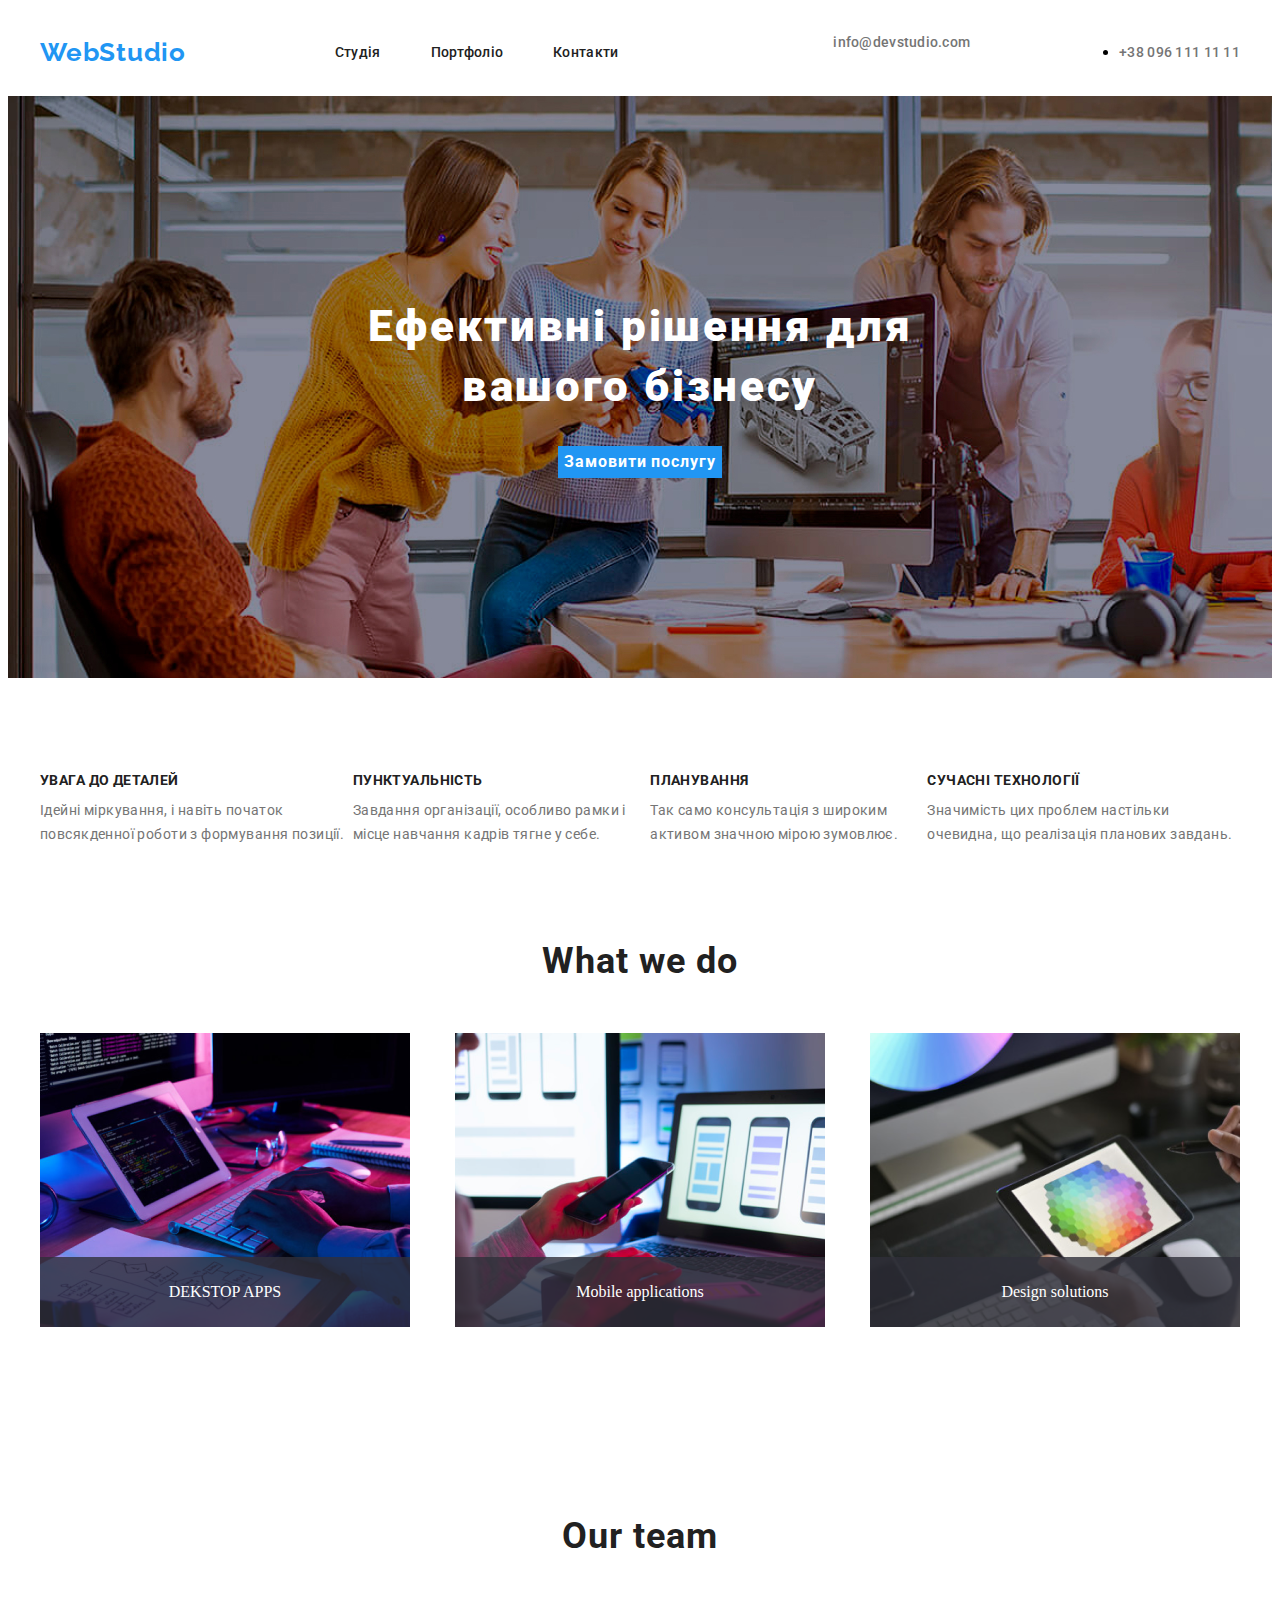
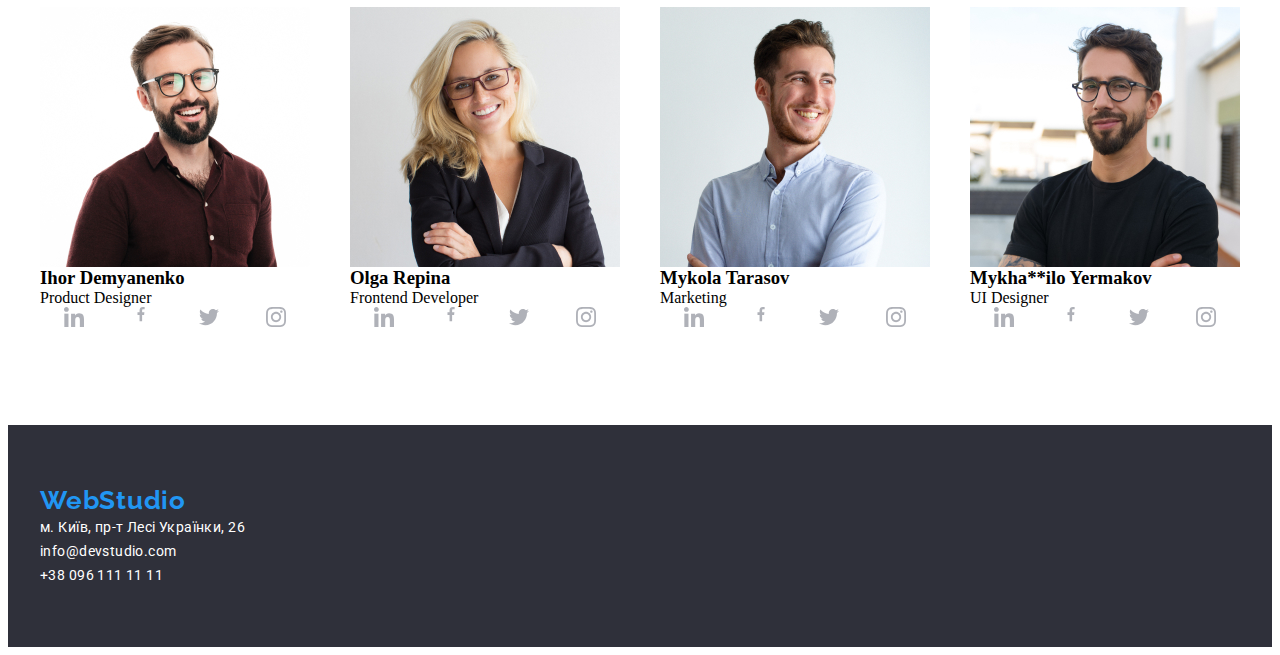
<file: index.html>
<!DOCTYPE html>
<html lang="en">
<head>
    <meta charset="UTF-8" />
    <meta name="viewport" content="width=device-width, initial-scale=1.0" />
    <title>Фоновий малюнок</title>
    <link
    rel="stylesheet"
    href="https://cdnjs.cloudflare.com/ajax/libs/modern-normalize/2.0.0/modern-normalize.min.css"
    integrity="sha512-4xo8blKMVCiXpTaLzQSLSw3KFOVPWhm/TRtuPVc4WG6kUgjH6J03IBuG7JZPkcWMxJ5huwaBpOpnwYElP/m6wg=="
    crossorigin="anonymous"
    referrerpolicy="no-referrer"/>
    <link rel="preconnect" href="https://fonts.googleapis.com">
    <link rel="preconnect" href="https://fonts.gstatic.com" crossorigin>
    <link href="https://fonts.googleapis.com/css2?family=Raleway:wght@700&family=Roboto:wght@400;500;700;900&display=swap" rel="stylesheet">
    <link rel="stylesheet" href="./style.css">
    <link rel="stylesheet" href="reset.css">
</head>
<body>
    <header class="header">
        <div class="container header-container">
            <a href="" class="logo">WebStudio</a>
            <nav class="nav"> 
                <ul class="nav-list">    
                    <li class="nav-list-item"><a href="" class="nav-list-link">Студія</a></li>
                    <li class="nav-list-item"><a href="./portfolio.html" class="nav-list-link">Портфоліо</a></li>
                    <li class="nav-list-item"><a href="" class="nav-list-link">Контакти</a></li>
                </ul>
            </nav>
            <ul class="contact-list">
                <svg width="16" height="12" viewBox="0 0 16 12" fill="none" xmlns="http://www.w3.org/2000/svg"></svg>
                    <path d="M14.5 0H1.50001C0.672854 0 0 0.672853 0 1.50001V10.5C0 11.3271 0.672854 12 1.50001 12H14.5C15.3271 12 16 11.3271 16 10.5V1.50001C16 0.672853 15.3271 0 14.5 0ZM14.5 0.999994C14.5679 0.999994 14.6325 1.01409 14.6916 1.0387L8 6.83838L1.30833 1.0387C1.36742 1.01412 1.43204 0.999994 1.49998 0.999994H14.5ZM14.5 11H1.50001C1.22414 11 0.999996 10.7759 0.999996 10.5V2.09521L7.67236 7.87792C7.76661 7.95944 7.8833 7.99999 8 7.99999C8.1167 7.99999 8.23339 7.95948 8.32764 7.87792L15 2.09521V10.5C15 10.7759 14.7759 11 14.5 11Z" fill="#2196F3"/>
                </svg>
                <li class="contact-list-item"><a href="" class="contact-list-link">info@devstudio.com</a></li>
                <svg width="10" height="16" viewBox="0 0 10 16" fill="none" xmlns="http://www.w3.org/2000/svg"></svg>
               <path d="M8.5 0H1.5C0.672848 0 0 0.672848 0 1.5V14.5C0 15.3272 0.672848 16 1.5 16H8.5C9.32715 16 10 15.3272 10 14.5V1.5C10 0.672848 9.32715 0 8.5 0ZM1.5 1H8.5C8.77588 1 9 1.22412 9 1.5V12H1V1.5C1 1.22412 1.22412 1 1.5 1ZM8.5 15H1.5C1.22412 15 1 14.7759 1 14.5V13H9V14.5C9 14.7759 8.77588 15 8.5 15Z" fill="#757575"/>
                <path d="M2.35355 13.7389C2.54882 13.9213 2.54882 14.2169 2.35355 14.3992C2.15828 14.5816 1.84172 14.5816 1.64645 14.3992C1.45118 14.2169 1.45118 13.9213 1.64645 13.7389C1.84172 13.5566 2.15828 13.5566 2.35355 13.7389Z" fill="#757575"/>
                </svg>
            </ul>
                    
                <li class="contact-list-item"><a href="" class="contact-list-link">+38 096 111 11 11</a></li>
                
            </ul>
        </div>
    </header>
    <main>
        <section class="hero">
            <div class="container"><h1 class="hero-title">Ефективні рішення для вашого бізнесу</h1>
            
                <button class="hero-btn">Замовити послугу</button>
            </div>
            
        </section>
        <section class="features">
            <div class="container">
                <ul class="features-list">
                    <li class="features-list-item">
                        <h3 class="features-list-title">УВАГА ДО ДЕТАЛЕЙ</h3>
                        <p class="features-list-text">Ідейні міркування, і навіть початок повсякденної роботи з формування позиції.</p>
                    </li>
                    <li class="features-list-item">
                        <h3 class="features-list-title">ПУНКТУАЛЬНІСТЬ</h3>
                        <p class="features-list-text">Завдання організації, особливо рамки і місце навчання кадрів тягне у себе.</p>
                    </li>
                    <li class="features-list-item">
                        <h3 class="features-list-title">ПЛАНУВАННЯ</h3>
                        <p class="features-list-text">Так само консультація з широким активом значною мірою зумовлює.</p>
                    </li>
                    <li class="features-list-item">
                        <h3 class="features-list-title">СУЧАСНІ ТЕХНОЛОГІЇ</h3>
                        <p class="features-list-text">Значимість цих проблем настільки очевидна, що реалізація планових завдань.</p>
                    </li>
                </ul>
            </div>
            
        </section>
        <section class="work">
            <div class="container">
                <h2 class="work-title">What we do</h2>
            <ul class="work-list">
                <li class="work-list-item">
                    <div class="work-list-wrap">
                        <img src="./img/img (1).png" alt="">
                        <p class="work-list-text">
                            DEKSTOP APPS
                        </p>
                    </div>  
                </li>
                <li class="work-list-item">
                    <div class="work-list-wrap">
                        <img src="./img/img (2).png" alt="">
                        <p class="work-list-text">
                            Mobile applications
                        </p>
                    </div>  
                </li>
                <li class="work-list-item">
                  <div class="work-list-wrap">
                    <img src="./img/img (3).png" alt="">
                    <p class="work-list-text">
                        Design solutions
                    </p>
                 </div>    
                </li>
            </ul>
            </div>
        </section>
        <section class="team">
            <div class="container">
                <h2 class="team-title">Our team</h2>
            <ul class="team-list">
                <li class="team-list-item">
                    <img src="./img/img (3).jpg" alt="">
                    <h3 class="team-list-title">Ihor Demyanenko</h3>
                    <p class="team-list-text">Product Designer</p>
                    <ul class="social-list">
                            <li class="social-list-item">
                            <a href="" class="social-list-link">
                                <svg width="20" height="20" class="social-list-icon">
                                    <use href="./symbol-defs.svg#icon-linkedin"></use>
                                </svg>                                                  
                            </a>
                        </li>
                        <li class="social-list-item">
                            <a href="" class="social-list-link">
                                <svg width="20" height="20" class="social-list-icon">
                                    <use href="./symbol-defs.svg#icon-facebook"></use>
                                </svg>
                            </a>
                        </li>
                        <li class="social-list-item">
                            <a href="" class="social-list-link">
                                <svg  width="20" height="20" class="social-list-icon">
                                    <use href="./symbol-defs.svg#icon-twitter"></use>
                                </svg>
                            </a>
                        </li>
                        <li class="social-list-item">
                            <a href="" class="social-list-link">
                                <svg  width="20" height="20" class="social-list-icon">
                                    <use href="./symbol-defs.svg#icon-instagram"></use>
                                </svg>
                            </a>
                        </li>
                    </ul>
                </li>
                <li class="team-list-item">
                    <img src="./img/img (2).jpg" alt="">
                    <h3 class="team-list-title">Olga Repina</h3>
                    <p class="team-list-text">Frontend Developer</p>
                    <ul class="social-list">
                        <li class="social-list-item">
                            <a href="" class="social-list-link">
                                <svg  width="20" height="20" class="social-list-icon">
                                    <use href="./symbol-defs.svg#icon-linkedin"></use>
                                </svg>
                            </a>
                        </li>
                        <li class="social-list-item">
                            <a href="" class="social-list-link">
                                <svg  width="20" height="20" class="social-list-icon">
                                    <use href="./symbol-defs.svg#icon-facebook"></use>
                                </svg>
                            </a>
                        </li>
                        <li class="social-list-item">
                            <a href="" class="social-list-link">
                                <svg  width="20" height="20" class="social-list-icon">
                                    <use href="./symbol-defs.svg#icon-twitter"></use>
                                </svg>
                            </a>
                        </li>
                        <li class="social-list-item">
                            <a href="" class="social-list-link">
                                <svg   width="20" height="20" class="social-list-icon">
                                    <use href="./symbol-defs.svg#icon-instagram"></use>
                                </svg>
                            </a>
                        </li>
                    </ul>
                </li>
                <li class="team-list-item">
                    <img src="./img/img (4).jpg" alt="">
                    <h3 class="team-list-title">Mykola Tarasov</h3>
                    <p class="team-list-text">Marketing</p>
                    <ul class="social-list">
                        <li class="social-list-item">
                            <a href="" class="social-list-link">
                                <svg  width="20" height="20" class="social-list-icon">
                                    <use href="./symbol-defs.svg#icon-linkedin"></use>
                                </svg>
                            </a>
                        </li>
                        <li class="social-list-item">
                            <a href="" class="social-list-link">
                                <svg  width="20" height="20" class="social-list-icon">
                                    <use href="./symbol-defs.svg#icon-facebook"></use>
                                </svg>
                            </a>
                        </li>
                        <li class="social-list-item">
                            <a href="" class="social-list-link">
                                <svg  width="20" height="20" class="social-list-icon">
                                    <use href="./symbol-defs.svg#icon-twitter"></use>
                                </svg>
                            </a>
                        </li>
                        <li class="social-list-item">
                            <a href="" class="social-list-link">
                                <svg  width="20" height="20" class="social-list-icon">
                                    <use href="./symbol-defs.svg#icon-instagram"></use>
                                </svg>
                            </a>
                        </li>
                    </ul>
                </li>
                <li class="team-list-item">
                    <img src="./img/img (6).jpg" alt="">
                    <h3 class="team-list-title">Mykha**ilo Yermakov</h3>
                    <p class="team-list-text">UI Designer</p>
                    <ul class="social-list">
                        <li class="social-list-item">
                            <a href="" class="social-list-link">
                                <svg  width="20" height="20" class="social-list-icon">
                                    <use href="./symbol-defs.svg#icon-linkedin"></use>
                                </svg>
                            </a>
                        </li>
                        <li class="social-list-item">
                            <a href="" class="social-list-link">
                                <svg  width="20" height="20" class="social-list-icon">
                                    <use href="./symbol-defs.svg#icon-facebook"></use>
                                </svg>
                            </a>
                        </li>
                        <li class="social-list-item">
                            <a href="" class="social-list-link">
                                <svg  width="20" height="20" class="social-list-icon">
                                    <use href="./symbol-defs.svg#icon-twitter"></use>
                                </svg>
                            </a>
                        </li>
                        <li class="social-list-item">
                            <a href="" class="social-list-link">
                                <svg  width="20" height="20" class="social-list-icon">
                                    <use href="./symbol-defs.svg#icon-instagram"></use>
                                </svg>
                            </a>
                        </li>
                    </ul>
                </li>
            </ul>
            </div>
        </swection>
    </main>
    <footer class="footer">
        <div class="container">
            <a class="logo">WebStudio</a>
            <address class="address">
                <ul class="address-list">
                    <li class="address-list-item"><a href="" class="address-list-link">м. Київ, пр-т Лесі Українки, 26</a></li>
                    <li class="address-list-item"><a href="" class="address-list-link">info@devstudio.com</a></li>
                    <li class="address-list-item"><a href="" class="address-list-link">+38 096 111 11 11</a></li>
                </ul>
            </address>
        </div>
    </footer>
</body>
</html>
</file>
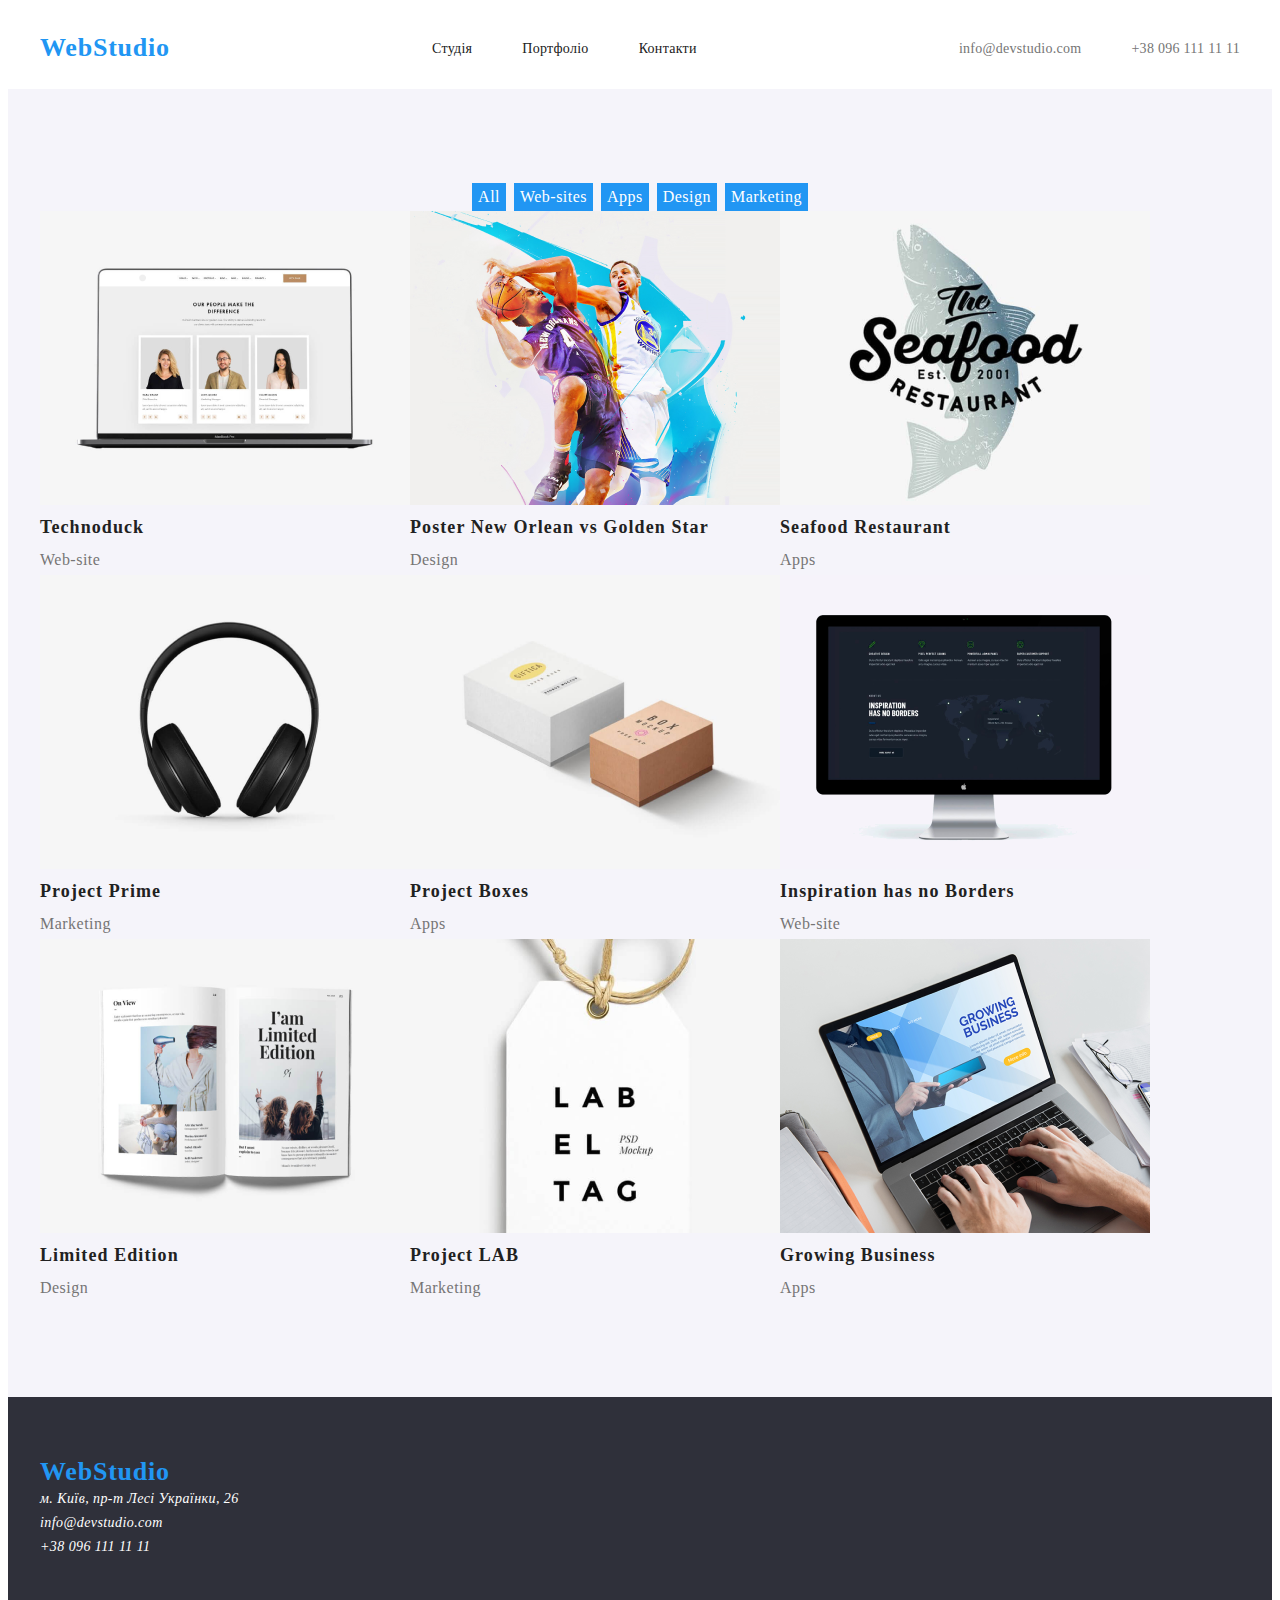
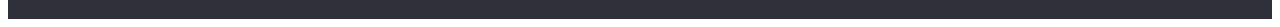
<file: portfolio.html>
<!DOCTYPE html>
<html lang="en">
<head>
    <meta charset="UTF-8" />
<meta name="viewport" content="width=device-width, initial-scale=1.0" />
    <title>Фоновий малюнок</title>
    <link rel="stylesheet" href="./style.css">
</head>
<body>
    <header class="header">
        <div class="container header-container">
            <a href="" class="logo">WebStudio</a>
            <nav class="nav"> 
                <ul class="nav-list">    
                    <li class="nav-list-item"><a href="" class="nav-list-link">Студія</a></li>
                    <li class="nav-list-item"><a href="./portfolio.html" class="nav-list-link">Портфоліо</a></li>
                    <li class="nav-list-item"><a href="" class="nav-list-link">Контакти</a></li>
                </ul>
            </nav>
            <ul class="contact-list">
                <li class="contact-list-item"><a href="" class="contact-list-link">info@devstudio.com</a></li>
                <li class="contact-list-item"><a href="" class="contact-list-link">+38 096 111 11 11</a></li>
            </ul>
        </div>
    </header>
    <main>
    <section class="portfolio">
        <div class="container">

        
        <ul class="filter-list">
            <li class="filter-list-item"><button class="filter-list-btn">All</button></li>
            <li class="filter-list-item"><button class="filter-list-btn">Web-sites</button></li>
            <li class="filter-list-item"><button class="filter-list-btn">Apps</button></li>
            <li class="filter-list-item"><button class="filter-list-btn">Design</button></li>
            <li class="filter-list-item"><button class="filter-list-btn">Marketing</button></li>
        </ul>
    
    
    <ul class="portfolio-list">
        <li class="portfolio-list-item">
            <img src="./img/img (4).png" alt="">
            <h3 class="portfolio-list-title">Technoduck</h3>
            <p class="portfolio-list-text">Web-site</p>
        </li>
        <li class="portfolio-list-item">
            <img src="./img/img (5).png" alt="">
            <h3 class="portfolio-list-title">Poster New Orlean vs Golden Star</h3>
            <p class="portfolio-list-text">Design</p>
        </li>
        <li class="portfolio-list-item">
            <img src="./img/img (6).png" alt="">
            <h3 class="portfolio-list-title">Seafood Restaurant</h3>
            <p class="portfolio-list-text">Apps</p>
        </li>
        <li class="portfolio-list-item">
            <img src="./img/img (7).png" alt="">
            <h3 class="portfolio-list-title">Project Prime</h3>
            <p class="portfolio-list-text">Marketing</p>
        </li>
        <li class="portfolio-list-item">
            <img src="./img/img (8).png" alt="">
            <h3 class="portfolio-list-title">Project Boxes</h3>
            <p class="portfolio-list-text">Apps</p>
        </li>
        <li class="portfolio-list-item">
            <img src="./img/img (9).png" alt="">
            <h3 class="portfolio-list-title">Inspiration has no Borders</h3>
            <p class="portfolio-list-text">Web-site</p>
        </li>
        <li class="portfolio-list-item">
            <img src="./img/img (10).png" alt="">
            <h3 class="portfolio-list-title">Limited Edition</h3>
            <p class="portfolio-list-text">Design</p>
        </li>
        <li class="portfolio-list-item">
            <img src="./img/img (11).png" alt="">
            <h3 class="portfolio-list-title">Project LAB</h3>
            <p class="portfolio-list-text">Marketing</p>
        </li>
        <li class="portfolio-list-item">
            <img src="./img/img (12).png" alt="">
            <h3 class="portfolio-list-title">Growing Business</h3>
            <p class="portfolio-list-text">Apps</p>
        </li>
    </ul>
</div>
    </section>
</main>
<footer class="footer">
    <div class="container">
    <a href="" class="logo">WebStudio</a>
    <address class="address">
        <ul class="address-list">
            <li class="address-list-item"><a href="" class="address-list-link">м. Київ, пр-т Лесі Українки, 26</a></li>
            <li class="address-list-item"><a href="" class="address-list-link">info@devstudio.com</a></li>
            <li class="address-list-item"><a href="" class="address-list-link">+38 096 111 11 11</a></li>
        </ul>
    </address>
</div>
</footer>
</body>
</html>
</file>
<file: style.css>
.logo{
    font-family: Raleway;
font-size: 26px;
font-weight: 700;
line-height: 30.52px;
letter-spacing: 0.03em;
text-align: left;

}
 
.nav-list-link{
    font-family: Roboto;
font-size: 14px;
font-weight: 500;
line-height: 16.41px;
letter-spacing: 0.02em;
text-align: left;
color: #212121;
padding: 24px 0;
transition: 2s;
}
.nav-list-link:hover{
    color: #2196F3;
    border-bottom-color: #2196F3;
}
.contact-list-link{
    font-family: Roboto;
font-size: 14px;
font-weight: 500;
line-height: 16.41px;
letter-spacing: 0.02em;
text-align: left;
color: #757575;
transition: 2s;
}
.contact-list-link:hover{
    color: #2196F3;
}
.hero-title{
    font-family: Roboto;
    font-size: 44px;
    font-weight: 900;
    line-height: 60px;
    letter-spacing: 0.06em;
    text-align: center;
color: #FFFFFF;
max-width: 680px;
margin: auto;    
}
.hero-btn{
    font-family: Roboto;
font-size: 16px;
font-weight: 700;
line-height: 30px;
letter-spacing: 0.06em;
text-align: center;
color: #FFFFFF;
}
.features-list-title{
    font-family: Roboto;
    font-size: 14px;
    font-weight: 700;
    line-height: 16.41px;
    letter-spacing: 0.03em;
    text-align: left;
color: #212121;    
}
.features-list-text{
    font-family: Roboto;
font-size: 14px;
font-weight: 400;
line-height: 24px;
letter-spacing: 0.03em;
text-align: left;
color: #757575;
}
.work-title{
    font-family: Roboto;
font-size: 36px;
font-weight: 700;
line-height: 42.19px;
letter-spacing: 0.03em;
text-align: center;
color: #212121;
}
.team-title{
    font-family: Roboto;
    font-size: 36px;
    font-weight: 700;
    line-height: 42.19px;
    letter-spacing: 0.03em;
    text-align: center;
    color: #212121;    
}
.logo{
    font-family: Raleway;
font-size: 26px;
font-weight: 700;
line-height: 30.52px;
letter-spacing: 0.03em;
text-align: left;
font-family: Raleway;
font-size: 26px;
font-weight: 700;
line-height: 30.52px;
letter-spacing: 0.03em;
text-align: left;

}
.address-list-link{
    font-family: Roboto;
font-size: 14px;
font-weight: 400;
line-height: 24px;
letter-spacing: 0.03em;
text-align: left;
color: #FFFFFF;
}
.filter-list-btn{
    font-family: Roboto;
font-size: 16px;
font-weight: 500;
line-height: 26px;
letter-spacing: 0.03em;
text-align: center;
color: #FFFFFF;
}
.portfolio-list-title{
    font-family: Roboto;
font-size: 18px;
font-weight: 700;
line-height: 36px;
letter-spacing: 0.06em;
text-align: left;
color: #212121;
}
.portfolio-list-text{
    font-family: Roboto;
font-size: 16px;
font-weight: 400;
line-height: 30px;
letter-spacing: 0.03em;
text-align: left;
color: #757575;
}
ul{
    list-style: none;
    margin: 0;
    padding: 0;
}
a{
    text-decoration: none;
}
p,h1,h2,h3{
    margin: 0;
}
button{
    cursor: pointer;
    border: none;
}
.hero{
    background: #2F303A;
    padding: 200px 0;
}
.footer{
    background: #2F303A;
    padding: 60px 0;

}
.hero-btn{
    background: #2196F3;
    display: block;
    margin: auto;
    margin-top: 30px;
}
.filter-list-btn{
    background: #2196F3;

}
.logo{
    color: #2196F3;
}
.container{
    width: 1200px;
    margin: auto;
}
.features{
    padding: 94px 0;
}
.work{
    padding-bottom: 94px;
}
.team{
    padding-top: 94px;
    background-color: #F5F4FA
    padding-bottom: 94px ;
}
.portfolio{
    background-color: #F5F4FA;
    padding: 94px 0;
}
.header-container{
display: flex;
}
.nav-list{
    display: flex;
}
.contact-list{
    display: flex;
}
.work-title{
    margin-bottom: 50px;
}
.team-title{
    margin-bottom: 50px;
}
.box{
    margin: auto;
    width: 1200px;
}
.header-container{
  display: flex;
  justify-content: space-between;
  align-items: center; 
}
.nav-list{
    display: flex;
    gap: 50px;
}
.contact-list{
    display: flex;
    gap: 50px;
}

.header-container{
    display: flex;
}
.nav-list{
    display: flex;
}
.footer{
    padding-top: 60px;
}
.team{
    padding-top: 94px;
    padding-bottom: 94px;
}
.header-container{
    display: flex;
    justify-content: space-between;
    align-items: center;
}
.nav-list{
   display: flex;
   gap: 50px;
}
.contact-list{
    display: flex;
    gap: 50px;
}
.features-list{
    display: flex;
    justify-content: space-between;
}
.work-list{
    display: flex;
    justify-content: space-between;
}
.team-list{    
    display: flex;
    justify-content: space-between;
}
.team-list-item{

}
.filter-list{
    display: flex;
    justify-content: center;
    gap: 8px;
}
.header{
    padding-top: 25px;
    padding-bottom: 25px;
}
.portfolio-list{
    display: flex;
    flex-wrap: wrap;
}
    .hero{
    padding-top: 200px ;
    padding-bottom: 200px ;
    background-color: #2F303A ;
    background-image: url("./img/hero.jpg");
   }
   .hero-title{
       margin-bottom: 30px ;
   }
   .features{
       padding-top: 94px ;
       padding-bottom: 94px ;
   }
   .features-list-title{
       margin-bottom: 10px ;
   }
   .work-list-wrap{
   position: relative;

   }
   .work-list-text{
   position: absolute;
   bottom: 0;
   left: 0;
   height: 70px;
   background-color: #2F303ACC;
   width: 100%;
   display: flex;
   justify-content: center;
   align-items: center;
   color: #FFFFFF;
   }
   .social-list{
    display: flex;
    justify-content: space-around;
   }
   .header__social--gmail {
    font-family: Roboto;
    font-size: 14px;
    font-weight: 500;
    line-height: 16.41px;
    letter-spacing: 0.02em;
    text-align: left;
    color: #757575;
    margin-right: 30px;
}

.header__social--gmail:hover path {
    color: #2196F3;
    fill: #2196F3;
}

.header__social--gmail:hover {
    color: #2196F3;
}

.header__social--svg {
    margin-right: 10px;
}

.header__social--phone {
    font-family: Roboto;
    font-size: 14px;
    font-weight: 500;
    line-height: 16.41px;
    letter-spacing: 0.02em;
    text-align: left;
    color: #757575;
    display: flex;
    align-items: center;
}

.header__social--phone:hover path {
    color: #2196F3;
    fill: #2196F3;
}

.header__social--phone:hover {
    color: #2196F3;
}

.header__social--svg {
    margin-right: 10px;
}

/*  */

.banner {
    background: url('../img/banner.png') no-repeat center center;
    position: relative;
    background-size: cover;
    display: flex;
    align-items: center;
    justify-content: center;
    text-align: center;
}

.banner__blackout {
    position: absolute;
    top: 0;
    left: 0;
    width: 100%;
    height: 100%;
    background: rgba(47, 48, 58, 0.4);
    z-index: 1;
}

.banner__container {
    position: relative;
    z-index: 2;
}

.banner__title {
    font-family: Roboto;
    font-size: 44px;
    font-weight: 900;
    line-height: 60px;
    letter-spacing: 0.06em;
    text-align: center;
    color: #fff;
    width: 696px;
    margin-top: 200px;
}

.banner__button {
    font-family: Roboto;
    font-size: 16px;
    font-weight: 700;
    line-height: 30px;
    letter-spacing: 0.06em;
    text-align: center;
    color: #fff;
    background-color: #2196F3;
    border: none;
    cursor: pointer;
    padding: 10px 32px;
    border-radius: 4px;
    transition: background-color 0.3s;
    margin: 30px 0 200px 0;
}

.banner__button:hover {
    background-color: #125083;
}
</file>
